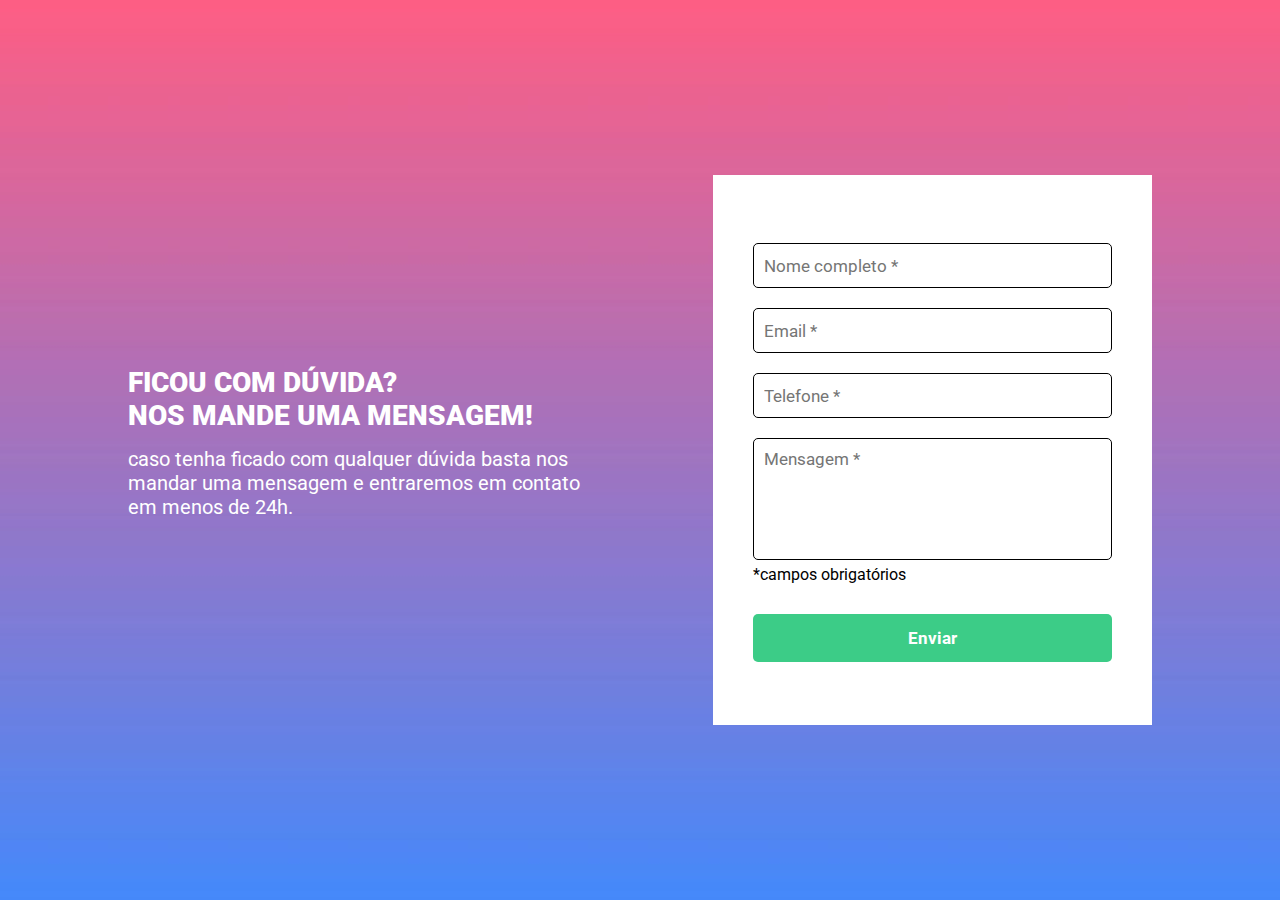
<file: index.html>
<!DOCTYPE html>
<html lang="pt-BR">

<head>
    <meta charset="UTF-8">
    <meta name="viewport" content="width=device-width, initial-scale=1.0">
    <title>Quest HTML + CSS + JavaScript</title>

    <link rel="stylesheet" href="./src/css/reset.css">
    <link rel="stylesheet" href="./src/css/estilo.css">
    <link rel="stylesheet" href="./src/css/responsivo.css">
</head>

<body>
    <main>
        <div class="texto-lateral">
            <h2>FICOU COM DÚVIDA?<br> NOS MANDE UMA MENSAGEM!</h2>
            <p>caso tenha ficado com qualquer dúvida basta nos mandar uma mensagem e entraremos em contato em menos de
                24h.</p>
        </div>

        <form class="formulario" method="get" action="pagina-02.html">
            <input class="input-nome input" type="text" name="nome" placeholder="Nome completo *">
            <span class="nome-required">campo obrigatório</span>

            <input class="input-email input" type="email" name="email" placeholder="Email *">
            <span class="email-required">campo obrigatório</span>

            <input class="input-telefone input" type="tel" name="telefone" placeholder="Telefone *">
            <span class="telefone-required">campo obrigatório</span>

            <textarea class="textarea" name="mensagem" cols="30" rows="5" placeholder="Mensagem *"></textarea>
            <span class="mensagem-required">campo obrigatório</span>

            <span class="campos-obrigatorios">*campos obrigatórios</span>

            <button type="submit" class="botao-enviar">Enviar</button>
        </form>

    </main>

    <script src="./src/js/validacao.js"></script>
</body>

</html>
</file>
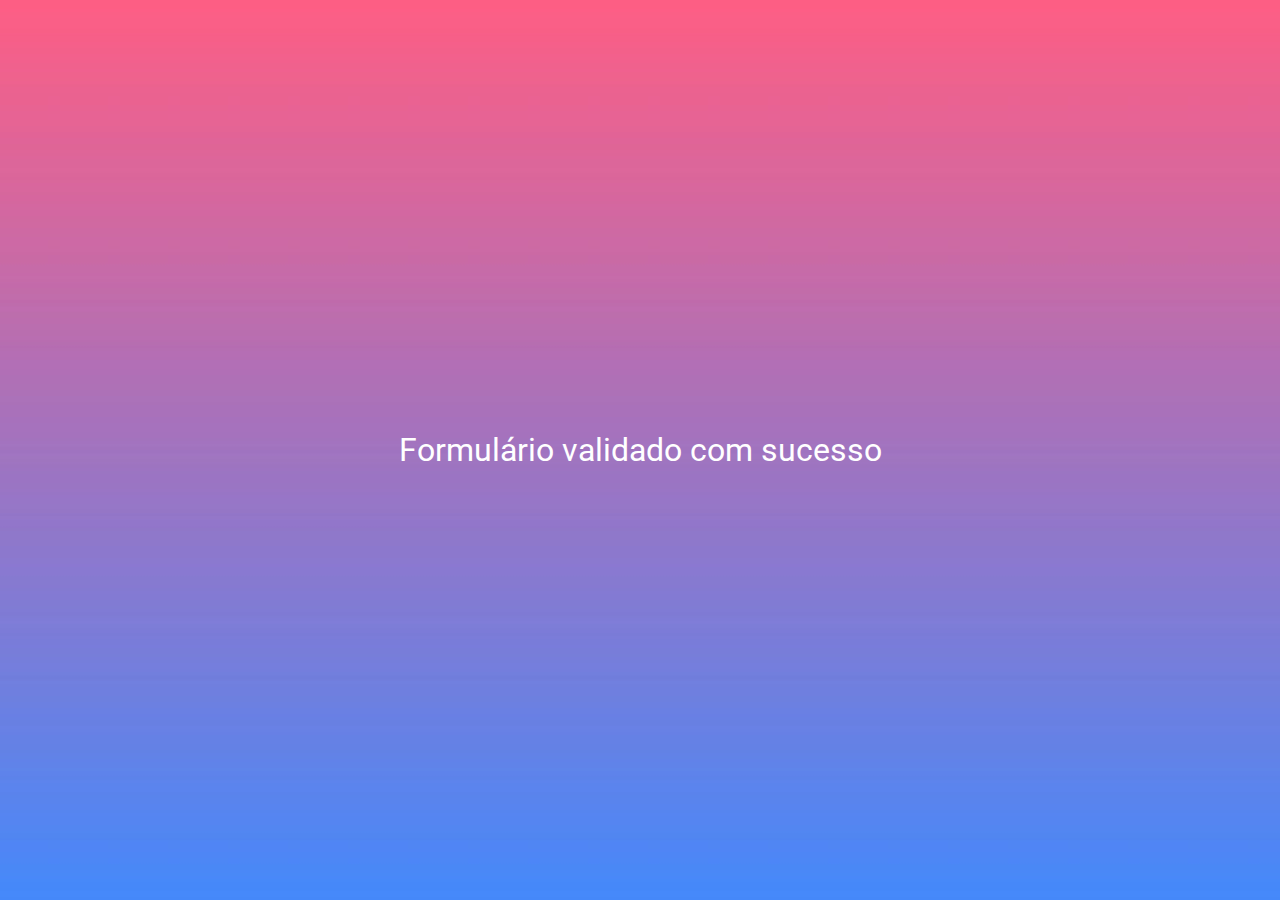
<file: pagina-02.html>
<!DOCTYPE html>
<html lang="en">
<head>
    <meta charset="UTF-8">
    <meta name="viewport" content="width=device-width, initial-scale=1.0">
    <title>Formulário validado</title>

    <link rel="stylesheet" href="./src/css/reset.css">
    <link rel="stylesheet" href="./src/css/estilo-pg-02.css">
</head>
<body>

    <h1>Formulário validado com sucesso</h1>
    
</body>
</html>
</file>
<file: src/css/estilo.css>
body{
    background-color: #4588f9;
}

main{
    display: flex;
    height: 100vh;
    width: 100%;
    align-items: center;
    justify-content: center;
    background-image: url(../images/bg-repeat.jpg);
    background-repeat: repeat-x;
    background-size: auto 100%;
    display: relative;
    padding: 10%;
    min-width: 320px;
}

.texto-lateral{
    width: 500px;
    color: #fff;
    margin-right: 100px;
}

.texto-lateral h2{
    font-size: 28px;
    font-weight: 900;
    margin-bottom: 15px;
}

.texto-lateral p{
    font-size: 20px;
    font-weight: 400;
    margin-bottom: 15px;
}

.formulario{
    display: flex;
    flex-direction: column;
    width: 450px;
    height: 550px;
    right: 0px;
    background-color: #fff;
    padding: 0px 40px 15px;
    justify-content: center;
}

input{
    height: 45px;
    border-radius: 5px;
    font-size: 17px;
    padding: 10px;
    border: 1.5px solid black;
    margin-top: 20px;
}

.input{
    border: 1.5px solid black;
}

.textarea{
    border: 1.5px solid black;
    border-radius: 5px;
    font-size: 17px;
    padding: 10px;
    resize: none;
    margin-top: 20px;
}


.campos-obrigatorios{
    margin-top: 5px;
}


.botao-enviar{
    height: 48px;
    background-color: #3CCC87;
    border: none;
    border-radius: 5px;
    font-size: 17px;
    font-weight: 700;
    color: #fff;
    margin-top: 30px ;
    cursor: pointer;
}



.nome-required, .email-required, .telefone-required, .mensagem-required{
    color: red;
    font-size: 12px;
    font-weight: 400;
    display: none;

}

.mostrar{
    display: block;
}

.input-invalido{
    border: 1.5px solid red
}
</file>
<file: src/css/responsivo.css>
@media(max-width: 642px){

    main{
        flex-direction: column-reverse;
        width: 100vw;
        padding: 0;
        align-content: center;
        height: fit-content;
    }

    .formulario{
        width: 280px;
        height: 420px;
        padding: 8px;
        margin: 15px auto;
    }

    input{
        height: 30px;
    }

    .texto-lateral{
        width: 300px;
        text-align: center;
        margin: 0;
    }
    .texto-lateral h2{
        font-size: 23px;
    }
    .texto-lateral p{
        font-size: 18px;
    }
}
</file>
<file: src/css/estilo-pg-02.css>
*{
    margin: 0;
    padding: 0;
}

body{
    width: 100vw;
    height: 100vh;
    background-image: url(../images/bg-repeat.jpg);
    background-repeat: repeat-x;
    background-size: auto 100%;
    display: flex;
    align-items: center;
    justify-content: center;
}

h1{
    color: #fff;
    font-weight: 400;
}
</file>
